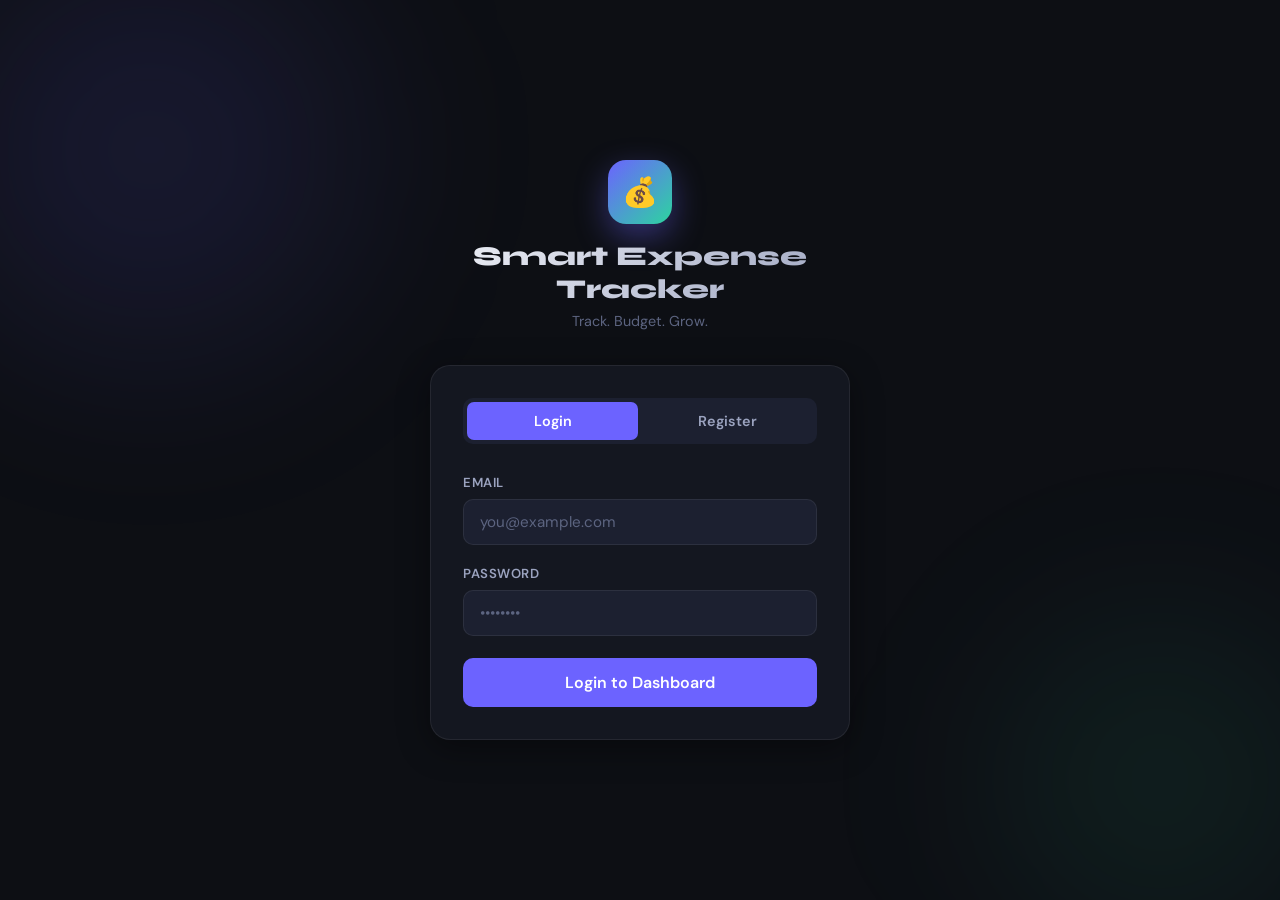
<file: SET Frontend/index.html>
<!DOCTYPE html>
<html lang="en">
<head>
  <meta charset="UTF-8" />
  <meta name="viewport" content="width=device-width, initial-scale=1.0"/>
  <title>Smart Expense Tracker — Login</title>
  <link rel="stylesheet" href="css/style.css"/>
  <style>
    body { display: flex; align-items: center; justify-content: center; min-height: 100vh; background: var(--bg); overflow: hidden; }
    .bg-orb { position: fixed; border-radius: 50%; filter: blur(80px); pointer-events: none; z-index: 0; }
    .orb1 { width: 500px; height: 500px; background: radial-gradient(circle, rgba(108,99,255,0.15), transparent); top: -100px; left: -100px; }
    .orb2 { width: 400px; height: 400px; background: radial-gradient(circle, rgba(45,212,160,0.1), transparent); bottom: -80px; right: -80px; }

    .auth-container { position: relative; z-index: 1; width: 100%; max-width: 460px; padding: 20px; }
    .auth-brand { text-align: center; margin-bottom: 32px; }
    .auth-brand .brand-icon { width: 64px; height: 64px; background: linear-gradient(135deg, var(--accent), var(--green)); border-radius: 18px; display: flex; align-items: center; justify-content: center; font-size: 1.8rem; margin: 0 auto 16px; box-shadow: 0 12px 32px rgba(108,99,255,0.4); }
    .auth-brand h1 { font-size: 1.7rem; font-weight: 800; background: linear-gradient(135deg, var(--text), var(--text2)); -webkit-background-clip: text; -webkit-text-fill-color: transparent; }
    .auth-brand p { color: var(--text3); font-size: 0.9rem; margin-top: 4px; }

    .auth-card { background: var(--bg2); border: 1px solid var(--border); border-radius: 20px; padding: 32px; box-shadow: var(--shadow); }
    .auth-tabs { display: flex; background: var(--bg3); border-radius: 10px; padding: 4px; margin-bottom: 28px; gap: 4px; }
    .auth-tab { flex: 1; padding: 10px; border-radius: 7px; border: none; background: transparent; color: var(--text2); font-size: 0.9rem; font-weight: 600; cursor: pointer; transition: var(--transition); font-family: inherit; }
    .auth-tab.active { background: var(--accent); color: #fff; }

    .auth-form { display: flex; flex-direction: column; gap: 18px; }
    .auth-form .btn { margin-top: 4px; justify-content: center; padding: 14px; font-size: 1rem; }

    .divider { display: flex; align-items: center; gap: 12px; color: var(--text3); font-size: 0.8rem; }
    .divider::before, .divider::after { content: ''; flex: 1; height: 1px; background: var(--border); }

    .form-row { display: grid; grid-template-columns: 1fr 1fr; gap: 16px; }
  </style>
</head>
<body>
  <div class="bg-orb orb1"></div>
  <div class="bg-orb orb2"></div>

  <div class="auth-container fade-in">
    <div class="auth-brand">
      <div class="brand-icon">💰</div>
      <h1>Smart Expense Tracker</h1>
      <p>Track. Budget. Grow.</p>
    </div>

    <div class="auth-card">
      <div class="auth-tabs">
        <button class="auth-tab active" onclick="showTab('login')">Login</button>
        <button class="auth-tab" onclick="showTab('register')">Register</button>
      </div>

      <!-- LOGIN FORM -->
      <form id="loginForm" class="auth-form">
        <div class="form-group">
          <label class="form-label">Email</label>
          <input type="email" id="loginEmail" class="form-input" placeholder="you@example.com" required/>
        </div>
        <div class="form-group">
          <label class="form-label">Password</label>
          <input type="password" id="loginPassword" class="form-input" placeholder="••••••••" required/>
        </div>
        <button type="submit" class="btn btn-primary" id="loginBtn">Login to Dashboard</button>
      </form>

      <!-- REGISTER FORM -->
      <form id="registerForm" class="auth-form" style="display:none;">
        <div class="form-group">
          <label class="form-label">Full Name</label>
          <input type="text" id="regName" class="form-input" placeholder="Your Name" required/>
        </div>
        <div class="form-group">
          <label class="form-label">Email</label>
          <input type="email" id="regEmail" class="form-input" placeholder="you@example.com" required/>
        </div>
        <div class="form-group">
          <label class="form-label">Password</label>
          <input type="password" id="regPassword" class="form-input" placeholder="Min 6 characters" required minlength="6"/>
        </div>
        <div class="form-row">
          <div class="form-group">
            <label class="form-label">Currency</label>
            <select id="regCurrency" class="form-select">
              <option value="INR">₹ INR</option>
              <option value="USD">$ USD</option>
              <option value="EUR">€ EUR</option>
              <option value="GBP">£ GBP</option>
            </select>
          </div>
          <div class="form-group">
            <label class="form-label">Monthly Budget</label>
            <input type="number" id="regBudget" class="form-input" placeholder="50000" min="0"/>
          </div>
        </div>
        <button type="submit" class="btn btn-primary" id="regBtn">Create Account</button>
      </form>
    </div>
  </div>

  <script src="js/api.js"></script>
  <script>
    // Redirect if already logged in
    if (isLoggedIn()) window.location.href = 'pages/dashboard.html';

    function showTab(tab) {
      document.querySelectorAll('.auth-tab').forEach((t,i) => t.classList.toggle('active', (i===0 && tab==='login') || (i===1 && tab==='register')));
      document.getElementById('loginForm').style.display    = tab === 'login'    ? 'flex' : 'none';
      document.getElementById('registerForm').style.display = tab === 'register' ? 'flex' : 'none';
    }

    document.getElementById('loginForm').addEventListener('submit', async (e) => {
      e.preventDefault();
      const btn = document.getElementById('loginBtn');
      btn.disabled = true; btn.textContent = 'Logging in...';
      try {
        const res = await post(API.LOGIN, {
          email: document.getElementById('loginEmail').value,
          password: document.getElementById('loginPassword').value
        });
        saveAuth(res.data);
        window.location.href = 'pages/dashboard.html';
      } catch(err) {
        showToast(err.message || 'Login failed', 'error');
        btn.disabled = false; btn.textContent = 'Login to Dashboard';
      }
    });

    document.getElementById('registerForm').addEventListener('submit', async (e) => {
      e.preventDefault();
      const btn = document.getElementById('regBtn');
      btn.disabled = true; btn.textContent = 'Creating account...';
      try {
        const res = await post(API.REGISTER, {
          name: document.getElementById('regName').value,
          email: document.getElementById('regEmail').value,
          password: document.getElementById('regPassword').value,
          currency: document.getElementById('regCurrency').value,
          monthlyBudget: parseFloat(document.getElementById('regBudget').value) || null
        });
        saveAuth(res.data);
        showToast('Account created! Welcome 🎉', 'success');
        setTimeout(() => window.location.href = 'pages/dashboard.html', 800);
      } catch(err) {
        showToast(err.message || 'Registration failed', 'error');
        btn.disabled = false; btn.textContent = 'Create Account';
      }
    });
  </script>
</body>
</html>
</file>
<file: SET Frontend/css/style.css>
/* =============================================
   GLOBAL STYLES — Smart Expense Tracker
   ============================================= */
@import url('https://fonts.googleapis.com/css2?family=Syne:wght@400;600;700;800&family=DM+Sans:wght@300;400;500;600&display=swap');

:root {
  --bg:        #0D0F14;
  --bg2:       #141720;
  --bg3:       #1C2030;
  --border:    rgba(255,255,255,0.07);
  --border2:   rgba(255,255,255,0.12);
  --text:      #F0F2F8;
  --text2:     #9BA3BF;
  --text3:     #5C6480;
  --accent:    #6C63FF;
  --accent2:   #8B85FF;
  --green:     #2DD4A0;
  --red:       #FF5B7A;
  --yellow:    #FFB830;
  --card:      rgba(255,255,255,0.04);
  --card-h:    rgba(255,255,255,0.07);
  --radius:    16px;
  --radius-sm: 10px;
  --shadow:    0 8px 32px rgba(0,0,0,0.4);
  --shadow-sm: 0 4px 16px rgba(0,0,0,0.25);
  --transition: all 0.2s ease;
}

*, *::before, *::after { box-sizing: border-box; margin: 0; padding: 0; }

html { scroll-behavior: smooth; }

body {
  font-family: 'DM Sans', sans-serif;
  background: var(--bg);
  color: var(--text);
  min-height: 100vh;
  line-height: 1.6;
  -webkit-font-smoothing: antialiased;
}

h1,h2,h3,h4,h5 { font-family: 'Syne', sans-serif; line-height: 1.2; }

a { color: inherit; text-decoration: none; }

input, select, textarea, button { font-family: inherit; }

/* ---- Scrollbar ---- */
::-webkit-scrollbar { width: 6px; }
::-webkit-scrollbar-track { background: var(--bg2); }
::-webkit-scrollbar-thumb { background: var(--border2); border-radius: 3px; }

/* ---- Buttons ---- */
.btn {
  display: inline-flex; align-items: center; gap: 8px;
  padding: 12px 24px; border-radius: var(--radius-sm);
  font-size: 0.9rem; font-weight: 600; cursor: pointer;
  border: none; transition: var(--transition); white-space: nowrap;
}
.btn-primary { background: var(--accent); color: #fff; }
.btn-primary:hover { background: var(--accent2); transform: translateY(-1px); box-shadow: 0 6px 20px rgba(108,99,255,0.4); }
.btn-ghost { background: var(--card); color: var(--text); border: 1px solid var(--border); }
.btn-ghost:hover { background: var(--card-h); border-color: var(--border2); }
.btn-danger { background: rgba(255,91,122,0.15); color: var(--red); border: 1px solid rgba(255,91,122,0.25); }
.btn-danger:hover { background: rgba(255,91,122,0.25); }
.btn-success { background: rgba(45,212,160,0.15); color: var(--green); border: 1px solid rgba(45,212,160,0.25); }
.btn-success:hover { background: rgba(45,212,160,0.25); }
.btn-sm { padding: 8px 16px; font-size: 0.8rem; }
.btn-icon { padding: 10px; border-radius: var(--radius-sm); }
.btn:disabled { opacity: 0.5; cursor: not-allowed; transform: none !important; }

/* ---- Form Elements ---- */
.form-group { display: flex; flex-direction: column; gap: 6px; }
.form-label { font-size: 0.82rem; font-weight: 600; color: var(--text2); letter-spacing: 0.04em; text-transform: uppercase; }
.form-input, .form-select, .form-textarea {
  background: var(--bg3); border: 1px solid var(--border);
  color: var(--text); border-radius: var(--radius-sm);
  padding: 12px 16px; font-size: 0.95rem; width: 100%;
  transition: var(--transition); outline: none;
}
.form-input:focus, .form-select:focus, .form-textarea:focus {
  border-color: var(--accent); box-shadow: 0 0 0 3px rgba(108,99,255,0.15);
}
.form-input::placeholder { color: var(--text3); }
.form-select option { background: var(--bg3); }
.form-error { font-size: 0.8rem; color: var(--red); }

/* ---- Cards ---- */
.card {
  background: var(--card); border: 1px solid var(--border);
  border-radius: var(--radius); padding: 24px;
  transition: var(--transition);
}
.card:hover { border-color: var(--border2); }

/* ---- Badge ---- */
.badge {
  display: inline-flex; align-items: center; gap: 4px;
  padding: 4px 10px; border-radius: 20px;
  font-size: 0.75rem; font-weight: 600;
}
.badge-expense { background: rgba(255,91,122,0.15); color: var(--red); }
.badge-income  { background: rgba(45,212,160,0.15); color: var(--green); }
.badge-safe    { background: rgba(45,212,160,0.15); color: var(--green); }
.badge-warning { background: rgba(255,184,48,0.15); color: var(--yellow); }
.badge-exceeded{ background: rgba(255,91,122,0.15); color: var(--red); }

/* ---- Toast ---- */
.toast {
  position: fixed; bottom: 24px; right: 24px; z-index: 9999;
  display: flex; align-items: center; gap: 12px;
  background: var(--bg3); border: 1px solid var(--border2);
  color: var(--text); padding: 14px 20px; border-radius: var(--radius-sm);
  box-shadow: var(--shadow); min-width: 280px; max-width: 380px;
  transform: translateY(80px); opacity: 0; transition: all 0.3s ease;
}
.toast.show { transform: translateY(0); opacity: 1; }
.toast-icon { width: 24px; height: 24px; border-radius: 50%; display: flex; align-items: center; justify-content: center; font-size: 0.75rem; flex-shrink: 0; }
.toast-success .toast-icon { background: rgba(45,212,160,0.2); color: var(--green); }
.toast-error   .toast-icon { background: rgba(255,91,122,0.2); color: var(--red); }
.toast-info    .toast-icon { background: rgba(108,99,255,0.2); color: var(--accent); }

/* ---- Loading Spinner ---- */
.spinner {
  width: 40px; height: 40px; border: 3px solid var(--border);
  border-top-color: var(--accent); border-radius: 50%;
  animation: spin 0.8s linear infinite; margin: auto;
}
@keyframes spin { to { transform: rotate(360deg); } }

.loading-overlay {
  display: flex; align-items: center; justify-content: center;
  min-height: 200px; width: 100%;
}

/* ---- Modal ---- */
.modal-overlay {
  position: fixed; inset: 0; background: rgba(0,0,0,0.7);
  display: flex; align-items: center; justify-content: center;
  z-index: 1000; padding: 20px; backdrop-filter: blur(4px);
  opacity: 0; visibility: hidden; transition: all 0.2s ease;
}
.modal-overlay.active { opacity: 1; visibility: visible; }
.modal {
  background: var(--bg2); border: 1px solid var(--border2);
  border-radius: var(--radius); padding: 32px; width: 100%;
  max-width: 520px; max-height: 90vh; overflow-y: auto;
  transform: scale(0.95) translateY(10px); transition: all 0.2s ease;
}
.modal-overlay.active .modal { transform: scale(1) translateY(0); }
.modal-header { display: flex; justify-content: space-between; align-items: center; margin-bottom: 24px; }
.modal-title { font-family: 'Syne', sans-serif; font-size: 1.3rem; font-weight: 700; }
.modal-close { background: var(--card); border: 1px solid var(--border); color: var(--text2); width: 36px; height: 36px; border-radius: 8px; cursor: pointer; font-size: 1.1rem; display: flex; align-items: center; justify-content: center; transition: var(--transition); }
.modal-close:hover { border-color: var(--border2); color: var(--text); }

/* ---- Progress Bar ---- */
.progress-bar { height: 8px; background: var(--bg3); border-radius: 4px; overflow: hidden; }
.progress-fill { height: 100%; border-radius: 4px; transition: width 0.5s ease; }
.progress-safe    { background: var(--green); }
.progress-warning { background: var(--yellow); }
.progress-exceeded{ background: var(--red); }

/* ---- Empty State ---- */
.empty-state {
  text-align: center; padding: 60px 20px;
  color: var(--text3);
}
.empty-state .empty-icon { font-size: 3rem; margin-bottom: 16px; opacity: 0.5; }
.empty-state h3 { font-size: 1.1rem; color: var(--text2); margin-bottom: 8px; }
.empty-state p { font-size: 0.9rem; }

/* ---- Sidebar Layout ---- */
.app-layout {
  display: grid;
  grid-template-columns: 260px 1fr;
  min-height: 100vh;
}

.sidebar {
  background: var(--bg2);
  border-right: 1px solid var(--border);
  display: flex; flex-direction: column;
  position: sticky; top: 0; height: 100vh;
  overflow-y: auto;
}

.sidebar-logo {
  padding: 28px 24px 20px;
  border-bottom: 1px solid var(--border);
}
.sidebar-logo .logo-text {
  font-family: 'Syne', sans-serif;
  font-size: 1.3rem; font-weight: 800;
  background: linear-gradient(135deg, var(--accent), var(--green));
  -webkit-background-clip: text; -webkit-text-fill-color: transparent;
}
.sidebar-logo .logo-sub { font-size: 0.75rem; color: var(--text3); margin-top: 2px; }

.sidebar-nav { padding: 16px 12px; flex: 1; }
.nav-section-label { font-size: 0.7rem; font-weight: 700; color: var(--text3); letter-spacing: 0.08em; text-transform: uppercase; padding: 8px 12px 4px; }
.nav-item {
  display: flex; align-items: center; gap: 12px;
  padding: 11px 14px; border-radius: var(--radius-sm);
  font-size: 0.9rem; font-weight: 500; color: var(--text2);
  cursor: pointer; transition: var(--transition); margin-bottom: 2px;
  text-decoration: none;
}
.nav-item:hover { background: var(--card); color: var(--text); }
.nav-item.active { background: rgba(108,99,255,0.15); color: var(--accent2); }
.nav-item .nav-icon { width: 20px; text-align: center; font-size: 1rem; flex-shrink: 0; }

.sidebar-user {
  padding: 16px;
  border-top: 1px solid var(--border);
  display: flex; align-items: center; gap: 12px;
}
.user-avatar {
  width: 38px; height: 38px; border-radius: 10px;
  background: linear-gradient(135deg, var(--accent), var(--green));
  display: flex; align-items: center; justify-content: center;
  font-family: 'Syne', sans-serif; font-weight: 700; font-size: 1rem;
  flex-shrink: 0;
}
.user-info { flex: 1; min-width: 0; }
.user-name { font-size: 0.875rem; font-weight: 600; white-space: nowrap; overflow: hidden; text-overflow: ellipsis; }
.user-email { font-size: 0.72rem; color: var(--text3); white-space: nowrap; overflow: hidden; text-overflow: ellipsis; }

.main-content { overflow-x: hidden; }

.page-header {
  display: flex; justify-content: space-between; align-items: flex-start;
  margin-bottom: 32px; flex-wrap: wrap; gap: 16px;
}
.page-title { font-size: 1.8rem; font-weight: 800; }
.page-subtitle { font-size: 0.9rem; color: var(--text2); margin-top: 4px; }

.content-area { padding: 32px; }

/* ---- Stats Grid ---- */
.stats-grid { display: grid; grid-template-columns: repeat(auto-fit, minmax(200px, 1fr)); gap: 16px; margin-bottom: 28px; }
.stat-card { position: relative; overflow: hidden; }
.stat-card::before { content: ''; position: absolute; top: -20px; right: -20px; width: 80px; height: 80px; border-radius: 50%; opacity: 0.08; }
.stat-card.green::before { background: var(--green); }
.stat-card.red::before   { background: var(--red); }
.stat-card.purple::before{ background: var(--accent); }
.stat-card.yellow::before{ background: var(--yellow); }
.stat-label { font-size: 0.78rem; font-weight: 600; color: var(--text3); text-transform: uppercase; letter-spacing: 0.05em; margin-bottom: 8px; }
.stat-value { font-family: 'Syne', sans-serif; font-size: 1.7rem; font-weight: 800; line-height: 1; }
.stat-value.green  { color: var(--green); }
.stat-value.red    { color: var(--red); }
.stat-value.purple { color: var(--accent2); }
.stat-value.yellow { color: var(--yellow); }
.stat-sub { font-size: 0.8rem; color: var(--text3); margin-top: 6px; }

/* ---- Table ---- */
.table-wrap { overflow-x: auto; }
table { width: 100%; border-collapse: collapse; }
th { text-align: left; font-size: 0.75rem; font-weight: 700; color: var(--text3); text-transform: uppercase; letter-spacing: 0.06em; padding: 10px 16px; border-bottom: 1px solid var(--border); }
td { padding: 14px 16px; border-bottom: 1px solid var(--border); font-size: 0.9rem; vertical-align: middle; }
tr:last-child td { border-bottom: none; }
tr:hover td { background: var(--card); }
.td-actions { display: flex; gap: 8px; }

/* ---- Responsive ---- */
@media (max-width: 768px) {
  .app-layout { grid-template-columns: 1fr; }
  .sidebar { display: none; }
  .content-area { padding: 20px; }
  .stats-grid { grid-template-columns: 1fr 1fr; }
  .page-title { font-size: 1.4rem; }
}

/* ---- Animations ---- */
@keyframes fadeInUp {
  from { opacity: 0; transform: translateY(20px); }
  to   { opacity: 1; transform: translateY(0); }
}
.fade-in { animation: fadeInUp 0.4s ease forwards; }
.fade-in-1 { animation-delay: 0.05s; opacity: 0; }
.fade-in-2 { animation-delay: 0.1s;  opacity: 0; }
.fade-in-3 { animation-delay: 0.15s; opacity: 0; }
.fade-in-4 { animation-delay: 0.2s;  opacity: 0; }

/* ---- Chip filters ---- */
.chip-group { display: flex; flex-wrap: wrap; gap: 8px; }
.chip {
  padding: 6px 14px; border-radius: 20px; font-size: 0.82rem; font-weight: 600;
  border: 1px solid var(--border); background: var(--card); color: var(--text2);
  cursor: pointer; transition: var(--transition);
}
.chip:hover  { border-color: var(--border2); color: var(--text); }
.chip.active { background: rgba(108,99,255,0.2); border-color: var(--accent); color: var(--accent2); }

/* ---- Month Selector ---- */
.month-selector {
  display: flex; align-items: center; gap: 12px;
  background: var(--card); border: 1px solid var(--border);
  border-radius: var(--radius-sm); padding: 8px 16px;
}
.month-selector button { background: none; border: none; color: var(--text2); cursor: pointer; font-size: 1rem; padding: 2px 6px; transition: var(--transition); border-radius: 4px; }
.month-selector button:hover { color: var(--text); background: var(--card-h); }
.month-selector .month-label { font-size: 0.9rem; font-weight: 600; min-width: 100px; text-align: center; }

/* ---- Type Toggle ---- */
.type-toggle { display: flex; background: var(--bg3); border-radius: var(--radius-sm); padding: 4px; gap: 4px; }
.type-btn { flex: 1; padding: 8px 16px; border-radius: 7px; border: none; background: transparent; color: var(--text2); font-size: 0.875rem; font-weight: 600; cursor: pointer; transition: var(--transition); }
.type-btn.active { background: var(--card-h); color: var(--text); }
.type-btn.active.expense { background: rgba(255,91,122,0.2); color: var(--red); }
.type-btn.active.income  { background: rgba(45,212,160,0.2);  color: var(--green); }
</file>
